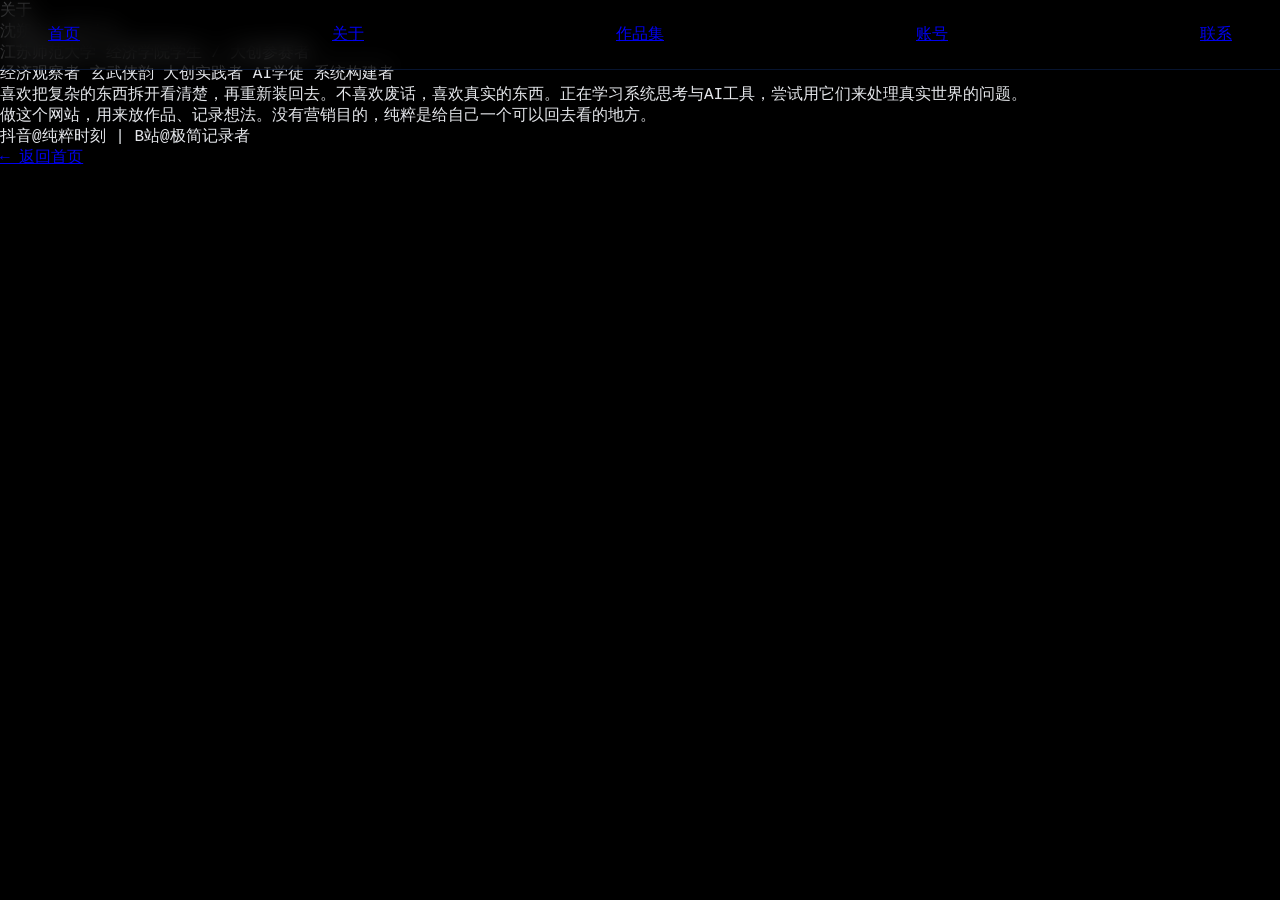
<file: about.html>
<!DOCTYPE html>
<html lang="zh-CN">
<head>
    <meta charset="UTF-8">
    <meta name="viewport" content="width=device-width, initial-scale=1.0">
    <title>关于</title>
    <link rel="stylesheet" href="css/style.css">
</head>
<body>

    <div class="top-bar">
        <div class="top-left">
            <div class="date" id="date"></div>
            <div class="time" id="time"></div>
        </div>
        <nav class="nav">
            <a href="index.html">首页</a>
            <a href="about.html">关于</a>
            <a href="works.html">作品集</a>
            <a href="links.html">账号</a>
            <a href="contact.html">联系</a>
        </nav>
    </div>

    <div class="blue-band"></div>

    <div class="page-content">
        <div class="page-title">关于</div>
        <div class="page-body">
            <p>沈朔之（Atrix）</p>
            <p>江苏师范大学 经济学院学生 / 大创参赛者</p>
            <div class="tag-row">
                <span class="tag">经济观察者</span>
                <span class="tag">玄武侠韵</span>
                <span class="tag">大创实践者</span>
                <span class="tag">AI学徒</span>
                <span class="tag">系统构建者</span>
            </div>
            <p>喜欢把复杂的东西拆开看清楚，再重新装回去。不喜欢废话，喜欢真实的东西。正在学习系统思考与AI工具，尝试用它们来处理真实世界的问题。</p>
            <p>做这个网站，用来放作品、记录想法。没有营销目的，纯粹是给自己一个可以回去看的地方。</p>
        </div>
    </div>

    <div class="bottom-bar">抖音@纯粹时刻  |  B站@极简记录者</div>
    <div class="moon-surface"></div>
    <div class="back-link"><a href="index.html">← 返回首页</a></div>

    <script src="js/main.js"></script>
</body>
</html>
</file>
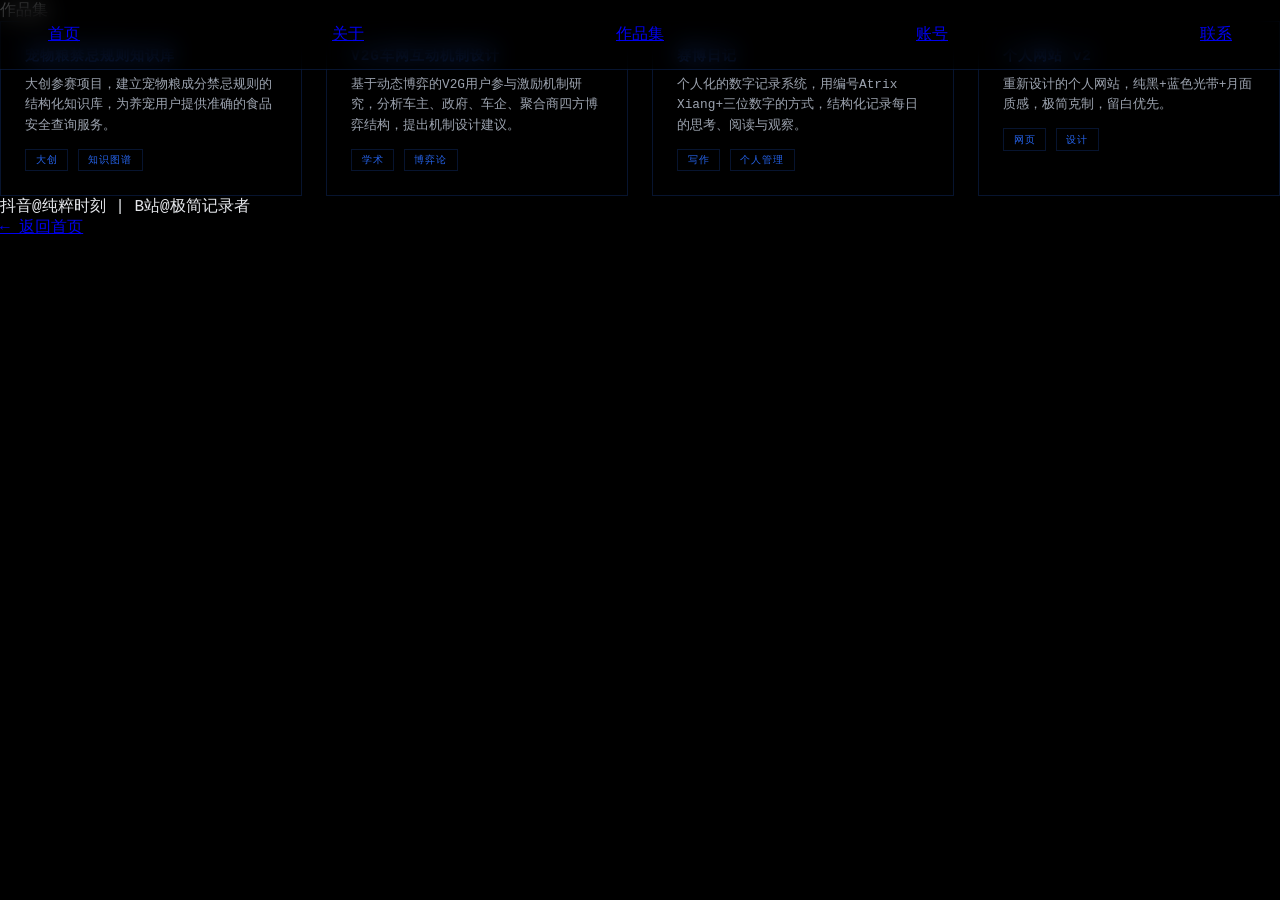
<file: works.html>
<!DOCTYPE html>
<html lang="zh-CN">
<head>
    <meta charset="UTF-8">
    <meta name="viewport" content="width=device-width, initial-scale=1.0">
    <title>作品集</title>
    <link rel="stylesheet" href="css/style.css">
</head>
<body>

    <div class="top-bar">
        <div class="top-left">
            <div class="date" id="date"></div>
            <div class="time" id="time"></div>
        </div>
        <nav class="nav">
            <a href="index.html">首页</a>
            <a href="about.html">关于</a>
            <a href="works.html">作品集</a>
            <a href="links.html">账号</a>
            <a href="contact.html">联系</a>
        </nav>
    </div>

    <div class="blue-band"></div>

    <div class="page-content">
        <div class="page-title">作品集</div>

        <div class="works-grid">
            <div class="work-card">
                <h3>宠物粮禁忌规则知识库</h3>
                <p>大创参赛项目，建立宠物粮成分禁忌规则的结构化知识库，为养宠用户提供准确的食品安全查询服务。</p>
                <div class="work-tags tag-row">
                    <span class="tag">大创</span>
                    <span class="tag">知识图谱</span>
                </div>
            </div>
            <div class="work-card">
                <h3>V2G车网互动机制设计</h3>
                <p>基于动态博弈的V2G用户参与激励机制研究，分析车主、政府、车企、聚合商四方博弈结构，提出机制设计建议。</p>
                <div class="work-tags tag-row">
                    <span class="tag">学术</span>
                    <span class="tag">博弈论</span>
                </div>
            </div>
            <div class="work-card">
                <h3>赛博日记</h3>
                <p>个人化的数字记录系统，用编号Atrix Xiang+三位数字的方式，结构化记录每日的思考、阅读与观察。</p>
                <div class="work-tags tag-row">
                    <span class="tag">写作</span>
                    <span class="tag">个人管理</span>
                </div>
            </div>
            <div class="work-card">
                <h3>个人网站 v2</h3>
                <p>重新设计的个人网站，纯黑+蓝色光带+月面质感，极简克制，留白优先。</p>
                <div class="work-tags tag-row">
                    <span class="tag">网页</span>
                    <span class="tag">设计</span>
                </div>
            </div>
        </div>
    </div>

    <div class="bottom-bar">抖音@纯粹时刻  |  B站@极简记录者</div>
    <div class="moon-surface"></div>
    <div class="back-link"><a href="index.html">← 返回首页</a></div>

    <script src="js/main.js"></script>
</body>
</html>
</file>
<file: css/style.css>
/* ===== 全局基础 ===== */
* {
  margin: 0;
  padding: 0;
  box-sizing: border-box;
}

:root {
  --bg: #000000;
  --accent: #2563eb;
  --accent-dim: rgba(37, 99, 235, 0.12);
  --text: #e5e7eb;
  --text-dim: #9ca3af;
  --border: rgba(37, 99, 235, 0.2);
  --glow: rgba(37, 99, 235, 0.4);
}

html {
  scroll-behavior: smooth;
}

body {
  background: var(--bg);
  color: var(--text);
  font-family: 'Courier New', 'Consolas', monospace;
  min-height: 100vh;
  overflow-x: hidden;
  position: relative;
}

/* ===== 月球背面背景 ===== */
.moon-bg {
  position: fixed;
  top: 0; left: 0;
  width: 100%; height: 100%;
  z-index: -2;
  background:
    /* 陨石坑阴影 */
    radial-gradient(ellipse 120px 80px at 15% 25%, rgba(20, 20, 35, 0.9) 0%, transparent 100%),
    radial-gradient(ellipse 200px 120px at 75% 15%, rgba(18, 18, 30, 0.8) 0%, transparent 100%),
    radial-gradient(ellipse 90px 60px at 85% 55%, rgba(22, 22, 38, 0.85) 0%, transparent 100%),
    radial-gradient(ellipse 150px 100px at 35% 70%, rgba(20, 20, 35, 0.9) 0%, transparent 100%),
    radial-gradient(ellipse 60px 40px at 55% 40%, rgba(25, 25, 42, 0.7) 0%, transparent 100%),
    radial-gradient(ellipse 110px 70px at 10% 80%, rgba(18, 18, 30, 0.8) 0%, transparent 100%),
    radial-gradient(ellipse 180px 110px at 60% 10%, rgba(15, 15, 28, 0.9) 0%, transparent 100%),
    radial-gradient(ellipse 70px 50px at 90% 35%, rgba(22, 22, 38, 0.75) 0%, transparent 100%),
    /* 月球底色 */
    radial-gradient(ellipse 100% 60% at 50% 100%, #0d0d1a 0%, transparent 60%),
    radial-gradient(ellipse 80% 50% at 20% 0%, #0f0f22 0%, transparent 50%),
    #000508;
}

/* ===== 蓝色光带 ===== */
.light-stripe {
  position: fixed;
  top: 0; left: 0;
  width: 100%; height: 100%;
  z-index: -1;
  pointer-events: none;
  overflow: hidden;
}

.light-stripe::before {
  content: '';
  position: absolute;
  top: -30%;
  left: 50%;
  transform: translateX(-50%);
  width: 2px;
  height: 160%;
  background: linear-gradient(
    180deg,
    transparent 0%,
    rgba(37, 99, 235, 0.6) 20%,
    rgba(37, 99, 235, 0.8) 50%,
    rgba(37, 99, 235, 0.6) 80%,
    transparent 100%
  );
  filter: blur(1px);
  animation: stripe-pulse 4s ease-in-out infinite;
}

.light-stripe::after {
  content: '';
  position: absolute;
  top: 0; left: 0;
  width: 100%; height: 100%;
  background:
    linear-gradient(90deg, transparent 0%, rgba(37, 99, 235, 0.03) 50%, transparent 100%);
  animation: stripe-sway 8s ease-in-out infinite;
}

@keyframes stripe-pulse {
  0%, 100% { opacity: 0.6; }
  50% { opacity: 1; }
}

@keyframes stripe-sway {
  0%, 100% { transform: translateX(-5%); }
  50% { transform: translateX(5%); }
}

/* ===== 顶部导航 ===== */
nav {
  position: fixed;
  top: 0; left: 0;
  width: 100%;
  padding: 1.5rem 3rem;
  display: flex;
  justify-content: space-between;
  align-items: center;
  border-bottom: 1px solid var(--border);
  background: rgba(0, 0, 0, 0.6);
  backdrop-filter: blur(12px);
  z-index: 100;
}

nav .logo {
  font-size: 1rem;
  font-weight: bold;
  color: var(--accent);
  letter-spacing: 3px;
  text-shadow: 0 0 10px var(--glow);
}

nav .nav-links {
  list-style: none;
  display: flex;
  gap: 2.5rem;
}

nav .nav-links a {
  color: var(--text-dim);
  text-decoration: none;
  font-size: 0.85rem;
  letter-spacing: 2px;
  transition: all 0.3s;
  text-transform: uppercase;
}

nav .nav-links a:hover,
nav .nav-links a.active {
  color: var(--accent);
  text-shadow: 0 0 8px var(--glow);
}

/* ===== 主内容 ===== */
main {
  padding-top: 6rem;
  min-height: 100vh;
}

section {
  padding: 5rem 3rem;
  max-width: 960px;
  margin: 0 auto;
}

/* ===== 首页 ===== */
#home {
  min-height: calc(100vh - 6rem);
  display: flex;
  flex-direction: column;
  justify-content: center;
  align-items: center;
  text-align: center;
  position: relative;
}

.glitch-wrapper {
  position: relative;
  margin-bottom: 1rem;
}

#home h1 {
  font-size: 4rem;
  color: var(--accent);
  letter-spacing: 8px;
  text-shadow: 0 0 20px var(--glow), 0 0 40px rgba(37, 99, 235, 0.3);
  animation: text-glow 3s ease-in-out infinite;
}

@keyframes text-glow {
  0%, 100% { text-shadow: 0 0 20px var(--glow); }
  50% { text-shadow: 0 0 30px var(--glow), 0 0 60px rgba(37, 99, 235, 0.4); }
}

#home .subtitle {
  font-size: 0.9rem;
  color: var(--text-dim);
  letter-spacing: 4px;
  margin-bottom: 3rem;
  text-transform: uppercase;
}

.terminal-line {
  color: var(--text-dim);
  font-size: 0.8rem;
  letter-spacing: 1px;
  margin-bottom: 0.5rem;
}

.terminal-line span {
  color: var(--accent);
}

.scroll-hint {
  position: absolute;
  bottom: 3rem;
  left: 50%;
  transform: translateX(-50%);
  font-size: 0.7rem;
  color: var(--text-dim);
  letter-spacing: 2px;
  animation: bounce 2s ease-in-out infinite;
}

@keyframes bounce {
  0%, 100% { transform: translateX(-50%) translateY(0); }
  50% { transform: translateX(-50%) translateY(-8px); }
}

/* ===== 关于 ===== */
#about h2 {
  font-size: 0.9rem;
  letter-spacing: 4px;
  text-transform: uppercase;
  color: var(--text-dim);
  margin-bottom: 2rem;
  border-left: 2px solid var(--accent);
  padding-left: 1rem;
}

#about p {
  font-size: 0.95rem;
  line-height: 2;
  color: var(--text-dim);
  margin-bottom: 1.5rem;
}

#about p strong {
  color: var(--accent);
}

/* ===== 作品集 ===== */
#works h2 {
  font-size: 0.9rem;
  letter-spacing: 4px;
  text-transform: uppercase;
  color: var(--text-dim);
  margin-bottom: 2rem;
  border-left: 2px solid var(--accent);
  padding-left: 1rem;
}

.works-grid {
  display: grid;
  grid-template-columns: repeat(auto-fill, minmax(280px, 1fr));
  gap: 1.5rem;
}

.work-card {
  border: 1px solid var(--border);
  padding: 1.5rem;
  transition: all 0.3s;
  background: rgba(0, 0, 0, 0.3);
  position: relative;
  overflow: hidden;
}

.work-card::before {
  content: '';
  position: absolute;
  top: 0; left: 0;
  width: 100%; height: 2px;
  background: linear-gradient(90deg, transparent, var(--accent), transparent);
  opacity: 0;
  transition: opacity 0.3s;
}

.work-card:hover {
  border-color: var(--accent);
  background: var(--accent-dim);
  transform: translateY(-3px);
}

.work-card:hover::before {
  opacity: 1;
}

.work-card h3 {
  color: var(--accent);
  font-size: 0.9rem;
  margin-bottom: 0.6rem;
  letter-spacing: 1px;
}

.work-card p {
  font-size: 0.8rem;
  color: var(--text-dim);
  margin-bottom: 0;
  line-height: 1.6;
}

.work-card .tag {
  display: inline-block;
  font-size: 0.65rem;
  color: var(--accent);
  border: 1px solid var(--border);
  padding: 0.2rem 0.6rem;
  margin-top: 0.8rem;
  letter-spacing: 1px;
}

/* ===== 账号 ===== */
#links h2 {
  font-size: 0.9rem;
  letter-spacing: 4px;
  text-transform: uppercase;
  color: var(--text-dim);
  margin-bottom: 2rem;
  border-left: 2px solid var(--accent);
  padding-left: 1rem;
}

.links-list {
  list-style: none;
}

.links-list li {
  border-bottom: 1px solid var(--border);
  padding: 1rem 0;
}

.links-list a {
  color: var(--text);
  text-decoration: none;
  font-size: 0.9rem;
  letter-spacing: 1px;
  transition: color 0.3s;
  display: flex;
  align-items: center;
  gap: 0.8rem;
}

.links-list a::before {
  content: '>';
  color: var(--accent);
  font-size: 0.8rem;
}

.links-list a:hover {
  color: var(--accent);
  padding-left: 0.5rem;
}

/* ===== 联系 ===== */
#contact h2 {
  font-size: 0.9rem;
  letter-spacing: 4px;
  text-transform: uppercase;
  color: var(--text-dim);
  margin-bottom: 2rem;
  border-left: 2px solid var(--accent);
  padding-left: 1rem;
}

.contact-form {
  display: flex;
  flex-direction: column;
  gap: 1rem;
  max-width: 500px;
}

.contact-form input,
.contact-form textarea {
  background: rgba(0, 0, 0, 0.4);
  border: 1px solid var(--border);
  padding: 0.8rem 1rem;
  color: var(--text);
  font-family: inherit;
  font-size: 0.85rem;
  letter-spacing: 1px;
  resize: vertical;
  transition: border-color 0.3s;
}

.contact-form input:focus,
.contact-form textarea:focus {
  outline: none;
  border-color: var(--accent);
  box-shadow: 0 0 8px rgba(37, 99, 235, 0.2);
}

.contact-form button {
  background: transparent;
  color: var(--accent);
  border: 1px solid var(--accent);
  padding: 0.8rem;
  cursor: pointer;
  font-family: inherit;
  letter-spacing: 3px;
  font-size: 0.8rem;
  text-transform: uppercase;
  transition: all 0.3s;
}

.contact-form button:hover {
  background: var(--accent-dim);
  box-shadow: 0 0 15px rgba(37, 99, 235, 0.3);
}

/* ===== 底部 ===== */
footer {
  text-align: center;
  padding: 2.5rem;
  border-top: 1px solid var(--border);
  font-size: 0.7rem;
  color: var(--text-dim);
  letter-spacing: 2px;
  margin-top: 2rem;
}

footer span {
  color: var(--accent);
}
</file>
